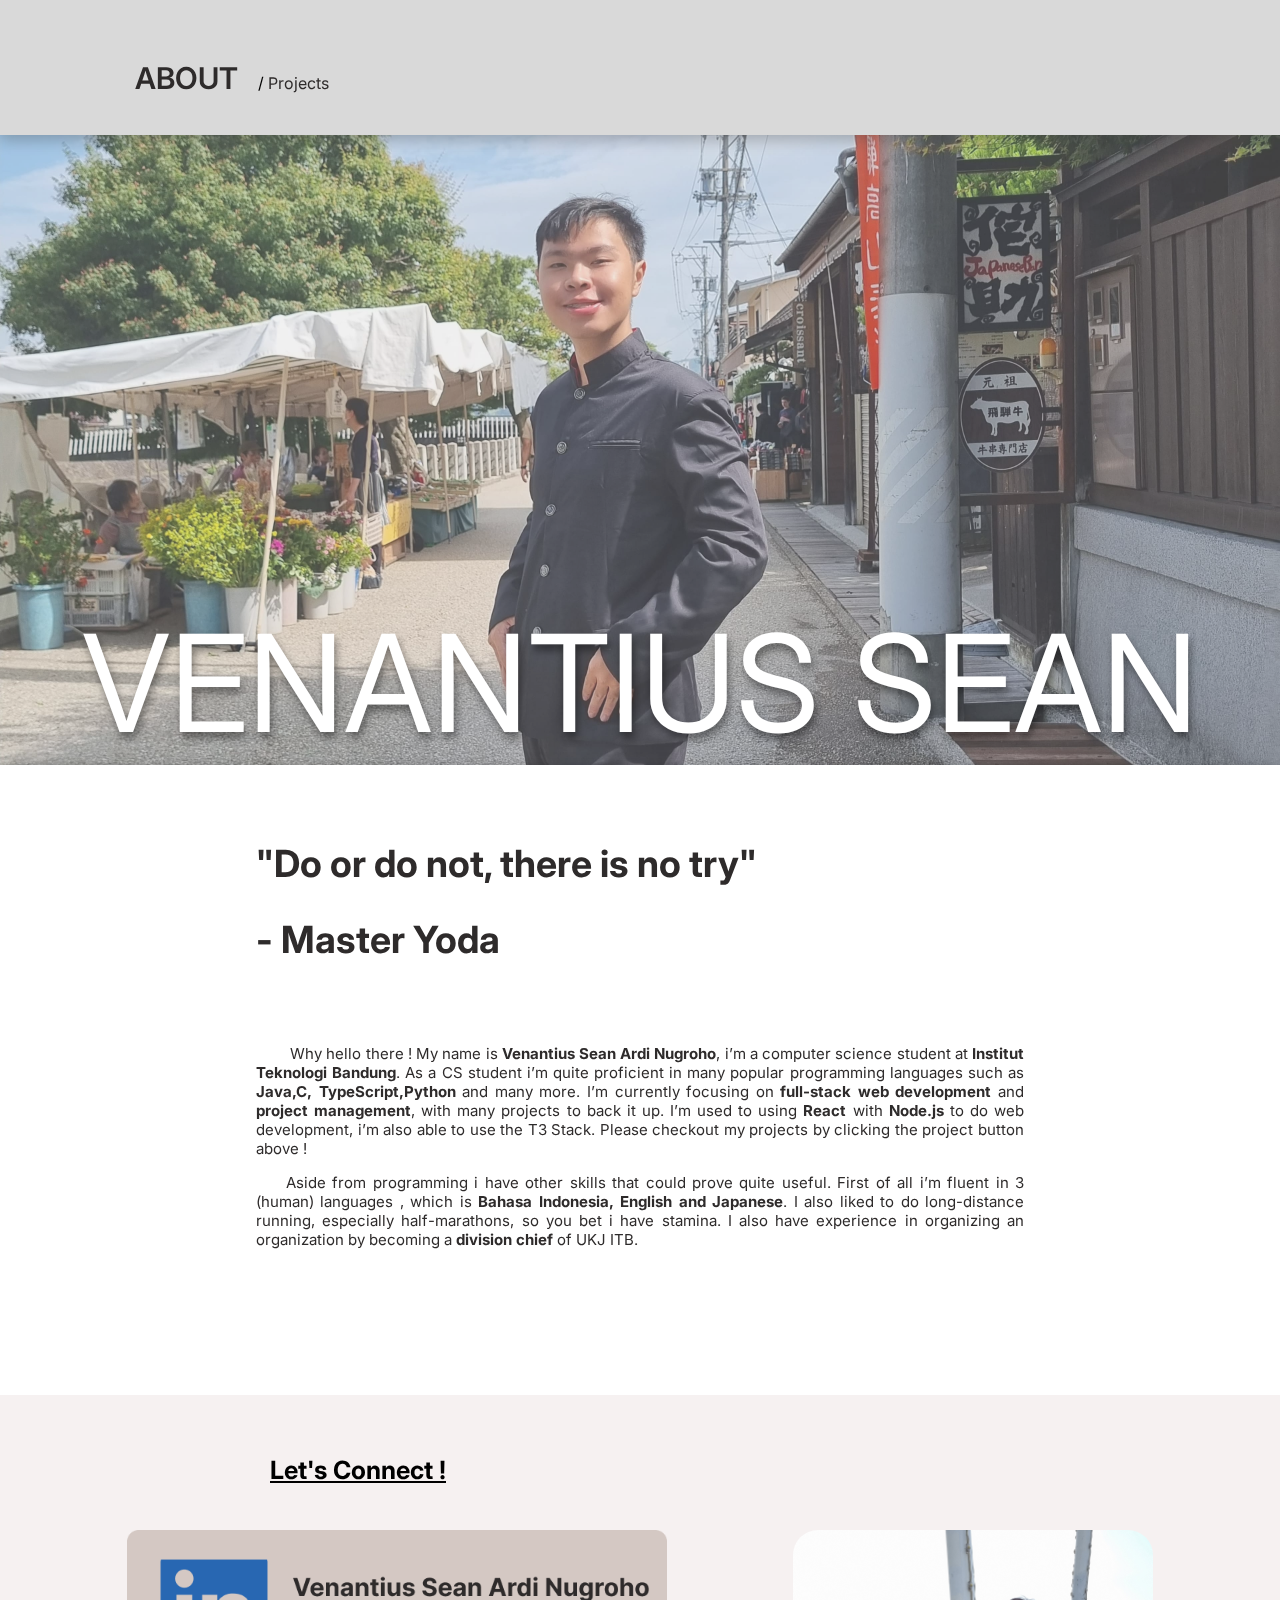
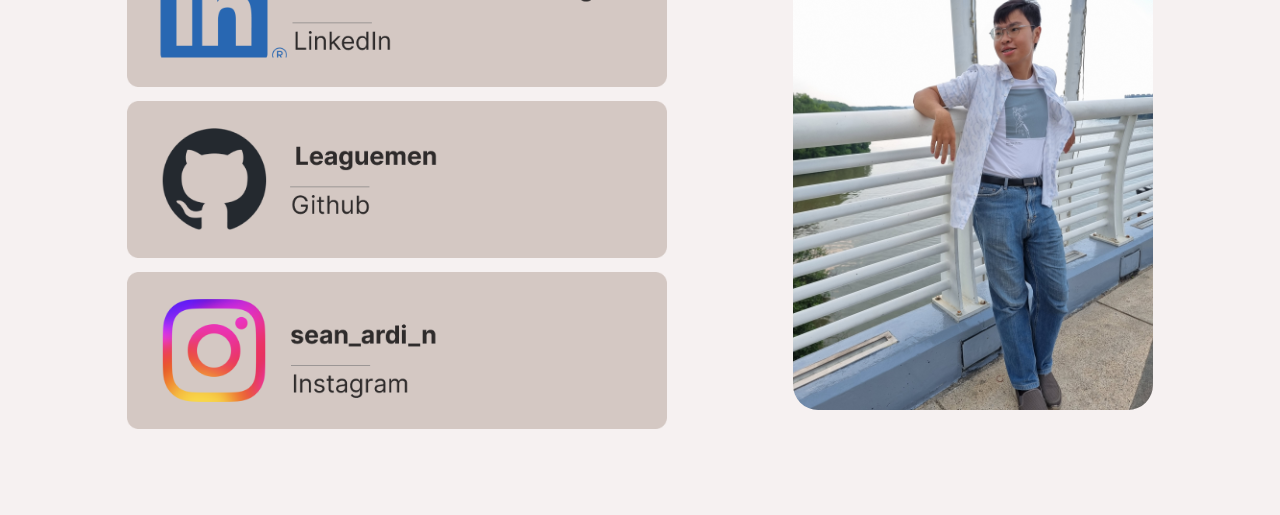
<file: index.html>
<!DOCTYPE html>
<html lang="en">
  <head>
    <meta charset="UTF-8">
    <meta name="viewport" content="width=device-width, initial-scale=1.0">
    <meta http-equiv="X-UA-Compatible" content="ie=edge">
    <title>About Me</title>
    <link rel="stylesheet" href="style/style.css">
    <link rel="preconnect" href="https://fonts.googleapis.com">
    <link rel="preconnect" href="https://fonts.gstatic.com" crossorigin>
    <link href="https://fonts.googleapis.com/css2?family=Inter:ital,opsz,wght@0,14..32,100..900;1,14..32,100..900&display=swap" rel="stylesheet">
  </head>
  <body class="wholePage">
    <main>
        <nav class="default navbar">
          <div class="font navContainer">
            <span class="bigNav"><a href="index.html">ABOUT</a></span>
            <span>&emsp;/</span>
            <span class="smallNav"><a href="projects.html">Projects</a></span>
          </div>
        </nav>
        <div class="default nameholder">
            <h1 class="font name" >VENANTIUS SEAN</h1>
        </div>
        <section class="default biografi">
          <div class="textContainer">
            <div class="font quote">
              <h2>"Do or do not, there is no try"</h2>
              <h2>- Master Yoda</h2>
            </div>
            <div class="font bio">
              <p>&emsp;&emsp; Why hello there ! My name is <strong> Venantius Sean Ardi Nugroho</strong>, i’m a computer science student at <strong>Institut Teknologi Bandung</strong>. As a CS student i’m quite proficient in many popular programming languages such as <strong>Java,C, TypeScript,Python</strong> and many more.  I’m currently focusing on <strong>full-stack web development</strong> and <strong>project management</strong>, with many projects to back it up. I’m used to using <strong> React</strong> with <strong> Node.js</strong> to do web development, i’m also able to use the T3 Stack. Please checkout my projects by clicking the project button above !</p>
              <p>&emsp;&emsp;Aside from programming i have other skills that could prove quite useful. First of all i’m fluent in 3 (human) languages , which is<strong> Bahasa Indonesia, English and Japanese</strong>. I also liked to do long-distance running, especially half-marathons, so you bet i have stamina. I also have experience in organizing an organization by becoming a <strong> division chief </strong>of UKJ ITB.</p>
            </div>
          </div>
        </section>
        <section class="default font contact">
          <h2>Let's Connect !</h2>
          <div class="conContainer">
            <div class="connection">
              <div><a href="https://www.linkedin.com/in/venantius-sean-ardi-nugroho/" target="_blank"><img src="assets/linkedin.png" class="button" alt="LinkedIn"/></a></div>
              <div><a href="https://github.com/Leaguemen" target="_blank"><img src="assets/github.png" class="button" alt="Github"/></a></div>
              <div><a href="https://www.instagram.com/sean_ardi_n/?hl=id" target="_blank"><img src="assets/instagram.png" class="button" alt="Instagram"/></a></div>
            </div>
            <div>
              <img class="sean2" src="assets/sean2.jpg" alt=""/>
            </div>
          </div>
        </section>
        <div class=""></div>

    </main>
    <img src="assets/used/sean1.jpg" class="sean1" alt=""/>

  </body>
</html>
</file>
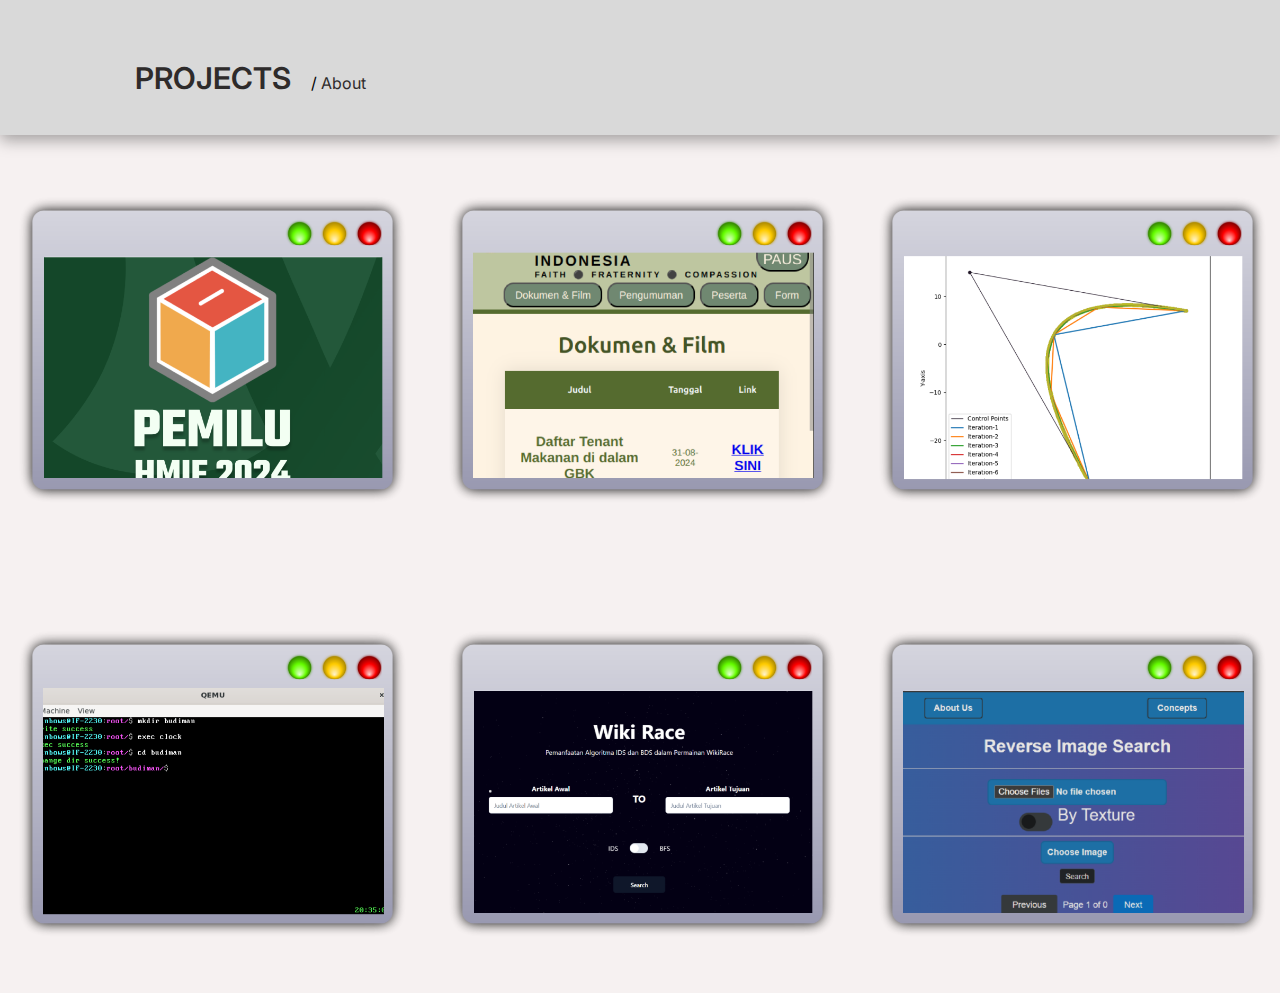
<file: projects.html>
<!DOCTYPE html>
<html lang="en">

<head>
    <meta charset="UTF-8">
    <meta name="viewport" content="width=device-width, initial-scale=1.0">
    <meta http-equiv="X-UA-Compatible" content="ie=edge">
    <title>Projects</title>
    <link rel="stylesheet" href="../style/style.css">
    <link rel="preconnect" href="https://fonts.googleapis.com">
    <link rel="preconnect" href="https://fonts.gstatic.com" crossorigin>
    <link
        href="https://fonts.googleapis.com/css2?family=Inter:ital,opsz,wght@0,14..32,100..900;1,14..32,100..900&display=swap"
        rel="stylesheet">
</head>

<body class="wholePage">
        <nav class="default navbar">
            <div class="font navContainer">
                <span class="bigNav"><a href="projects.html">PROJECTS</a></span>
                <span>&emsp;/</span>
                <span class="smallNav"><a href="index.html">About</a></span>
            </div>
        </nav>
        
        <section class="progContainer">
            <a href="https://pemilu.hmif.dev/" target="_blank"><img src="assets/used/hmif.png" alt="Web Pemilu HMIF"></a>
            <a href="https://theodorusmisapaus.online/#/login" target="_blank"><img src="assets/used/paus.png" alt="Web Misa paus St. Theodorus"></a>
            <a href="https://github.com/Leaguemen/Tucil2_13522078_13522091" target="_blank"><img src="assets/used/bezier.png" alt="Bezier Curve Generator"></a>
            <a href="https://github.com/Leaguemen/os-2024-michaelsoftbinbows" target="_blank"><img src="assets/used/os.png" alt="Michaelsoft Binbows OS"></a>
            <a href="https://github.com/Leaguemen/Tubes2_PergiBahasa" target="_blank"><img src="assets/used/wikirace.png" alt="Wiki Race Solver"></a>
            <a href="https://github.com/Leaguemen/Algeo02-22002" target="_blank"><img src="assets/used/imageSearch.png" alt="Reverse Image Searcj"></a>
        </section>
    </main>
</body>

</html>
</file>
<file: style/style.css>
a {
    color: #2E2B2B;
    text-decoration: none;
}

.wholePage {
    background-color: #F6F1F1;
    padding: 0%;
    margin: 0%;
}

.font {
    font-family: 'Inter', sans-serif;
}

.sean1 {
    max-width: 100%;
    margin: 0;
    position: fixed;
    top: 0;
    left: 0;
    z-index: 1;
}

.default {
    left: 0;
    right: 0;
    position: absolute;
    z-index: 2;
}

.navbar {
    background-color: #D9D9D9;
    height: 15vh;
    top: 0;
    box-shadow: rgba(0, 0, 0, 0.35) 0px 5px 15px;
}

.nameholder {
    height: 70vh;
    top: 15vh;
    margin-top: 0%;
    display: flex;
    justify-content: center;
    align-items: flex-end;
    padding-bottom: 20px;
    background: rgba(211, 213, 211, 0.3);
}

.name {
    color: #ffffffff;
    font-weight: 400;
    font-size: 15vh;
    margin: 0;
    padding: 0;
    text-shadow: 2px 6px 8px rgba(0, 0, 0, 0.44);
}

.biografi {
    background-color: #FFFFFF;
    color: #2E2B2B;
    height: 70vh;
    top: 85vh;
    box-shadow: rgba(0, 0, 0, 0.35) 0px 5px 15px;
    display: flex;
    flex-direction: column;
    align-items: center;
}

.textContainer {
    display: flex;
    flex-direction: column;
    text-align: justify;
    width: 60%;
    margin-top: 5vh;
}


.bio {
    margin-top: 4vh;
    font-size: 20px;
}

.contact {
    background-color: #F6F1F1;
    height: 80vh;
    top: 155vh;
}

.quote {
    font-size: 25px;
}

.borderPembantu {
    border: solid black 3px;
}

.navContainer {
    line-height: 30px;
    margin-top: 7vh;
    margin-left: 15vh;
}

.bigNav {
    font-size: 30px;
    font-weight: 600;
}

.smallNav {
    transition: all .2s ease-in-out;
}

.smallNav:hover {
    font-size: 30px;
    font-weight: 600;

}

.contact h2 {
    margin-top: 60px;
    margin-bottom: 45px;
    text-decoration: underline;
    font-size: 25px;
    margin-left: 30vh;
}

.conContainer {
    display: flex;
    justify-content: space-evenly;
}

.sean2 {
    width: 40vh;
    border-radius: 25px;
}

.button {
    width: 60vh;
    margin-bottom: 10px;
    transition: transform 0.3s ease;
}

.button:hover {
    transform: scale(1.05);
}

/* projects.html */

.progContainer {
    display: grid;
    margin-top: 15vh;
    grid-template-columns: repeat(3, 1fr);
    gap: 10px;
}

.progContainer img {
    width: 100%;
    height: auto;
    transition: transform 0.3s ease;
}

.progContainer img:hover {
    transform: scale(1.1);
}

@media (max-width: 900px) {
    .navbar {
        height: 6vh;
    }

    .name {
        font-size: 4vh;
    }

    .nameholder {
        height: 20vh;
        top: 6vh;
    }

    .biografi {
        top: 26vh;
        height: 50vh;
    }

    .contact {
        top: 76vh;
        height: 40vh;
    }

    .textContainer {
        margin-top: 1vh;
        width: 80%;
    }

    .textContainer h2 {
        font-size: 17px;
    }

    .bio {
        font-size: 10px;
    }

    .navContainer {
        line-height: 20px;
        margin-top: 2vh;
        margin-left: 5vh;
    }

    .bigNav {
        font-size: 20px;
        font-weight: 600;
    }

    .smallNav:hover {
        font-size: 20px;
    }

    .sean2 {
        width: 16vh;
        border-radius: 15px;
    }

    .contact h2 {
        margin-top: 15px;
        margin-bottom: 30px;
        text-decoration: underline;
        font-size: 17px;
        margin-left: 3vh;
    }

    .button {
        width: 20vh;
        margin-bottom: 10px;
    }

    /*projects.html*/
    .progContainer {
        grid-template-columns: repeat(2, 1fr);
        grid-template-rows: repeat(3, auto);
    }
}

@media (min-width: 700px)  {
    .bio{
        font-size: 15px;
    }
}

@media (min-width: 1500px)  {
    .bio{
        font-size: 20px;
    }
}
</file>
